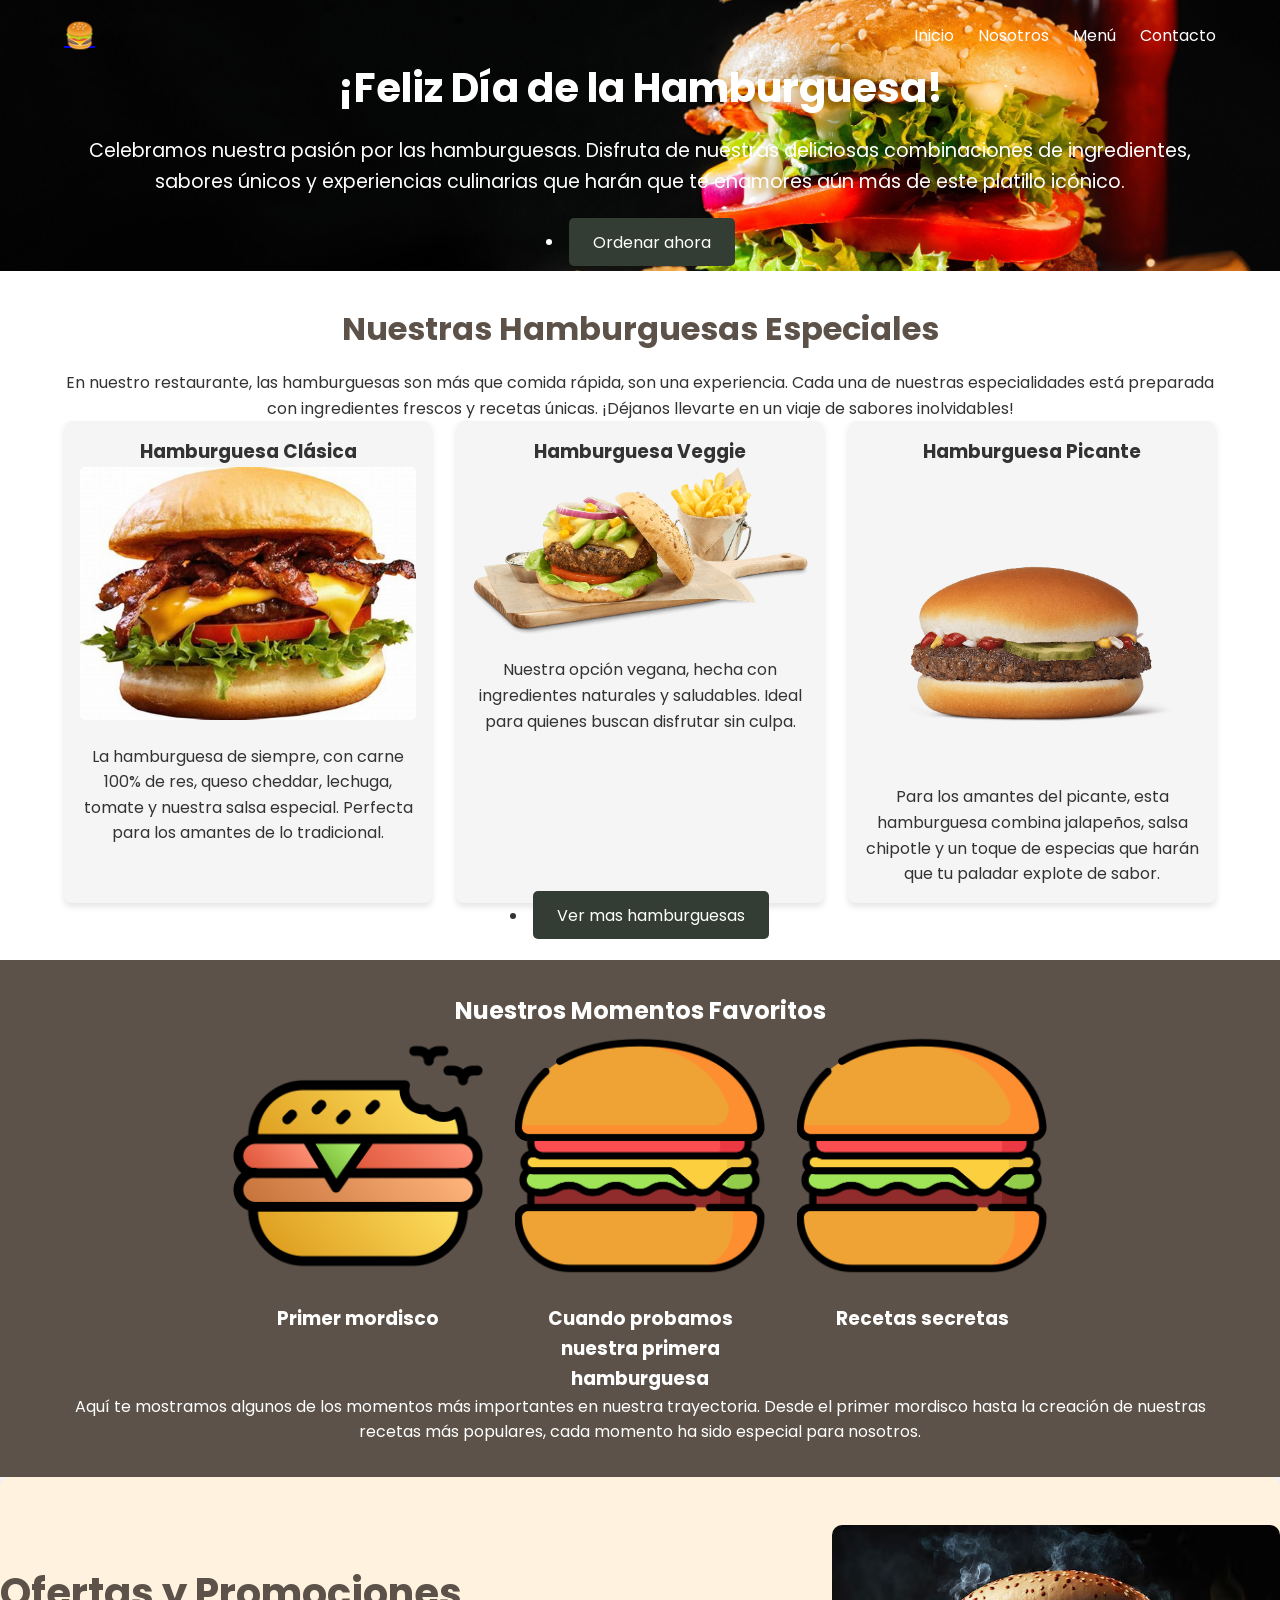
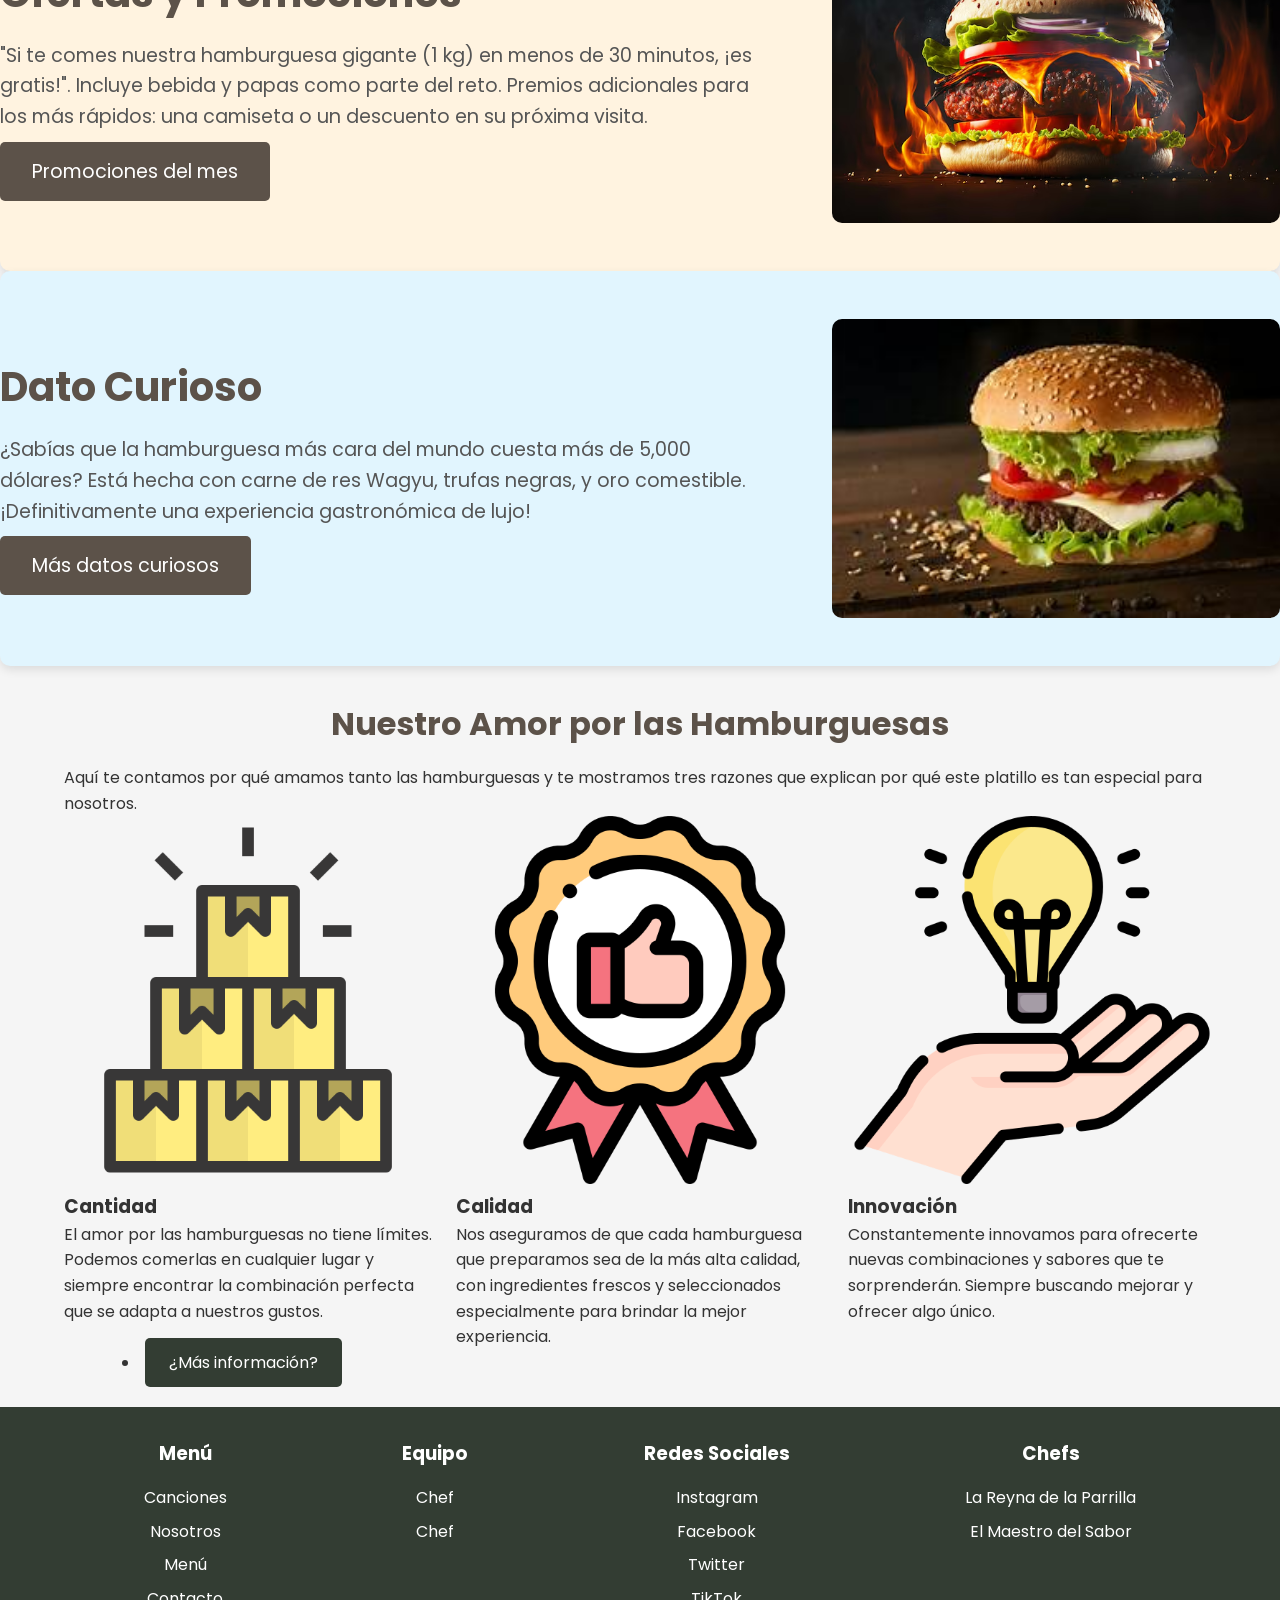
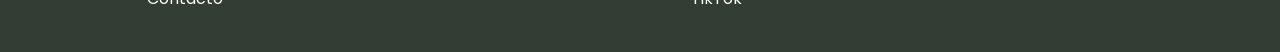
<file: Index.html>
<!DOCTYPE html>
<html lang="en">
<head>
    <meta charset="UTF-8">
    <meta name="viewport" content="width=device-width, initial-scale=1.0">
    <title>Index</title>
    <link rel="stylesheet" href="Style.css">
</head>
<body>
    <header class="header">
        <div class="menu container">
    <a href="#" class="logo">🍔</a>
    <input type="checkbox" id="menu" />
    <label for="menu">
        <img src="Imagenes/menu.png" class="menu-icono" alt="Icono Menu">
    </label>
    <nav class="navbar">
        <ul>
            <li><a href="Index.html">Inicio</a></li>
            <li><a href="nosotros.html">Nosotros</a></li>
            <li><a href="Menu.html">Menú</a></li> 
            <li><a href="Contacto.html">Contacto</a></li>
        </ul>
    </nav>
</div>

        <div class="header-content container">
            <h1>¡Feliz Día de la Hamburguesa!</h1>
            <p>
                Celebramos nuestra pasión por las hamburguesas. Disfruta de nuestras deliciosas
                combinaciones de ingredientes, sabores únicos y experiencias culinarias que harán que
                te enamores aún más de este platillo icónico.
            </p>
            <li><a href="ordenar.html" class="btn-1">Ordenar ahora</a></li>

        </div>
    </header>

    <section class="burger">
    
        <div class="burger-content container">
            <h2>Nuestras Hamburguesas Especiales</h2>
            <p class="txt-p">
                En nuestro restaurante, las hamburguesas son más que comida rápida, son una experiencia.
                Cada una de nuestras especialidades está preparada con ingredientes frescos y recetas únicas.
                ¡Déjanos llevarte en un viaje de sabores inolvidables!
            </p>

            <div class="burger-group">
                <div class="burger-1">
                    
                    <h3>Hamburguesa Clásica</h3>
                    <img src="Iconos/clasica.png" alt="classic-burger.png">
                    <p>
                        La hamburguesa de siempre, con carne 100% de res, queso cheddar, lechuga, tomate y 
                        nuestra salsa especial. Perfecta para los amantes de lo tradicional.
                    </p>
                </div>
                <div class="burger-1">
                    
                    <h3>Hamburguesa Veggie</h3>
                    <img src="Iconos/vegana.png" alt="veggie-burger.png">
                    <p>
                        Nuestra opción vegana, hecha con ingredientes naturales y saludables. Ideal para 
                        quienes buscan disfrutar sin culpa.
                    </p>
                </div>
                <div class="burger-1">
                   
                    <h3>Hamburguesa Picante</h3>
                     <img src="Iconos/spicy-burger.png" alt="spicy-burger.png">
                    <p>
                        Para los amantes del picante, esta hamburguesa combina jalapeños, salsa chipotle y 
                        un toque de especias que harán que tu paladar explote de sabor.
                    </p>
                </div>
            </div>
              <div class="header-content container">
              <li><a href="hamburs.html" class="btn-1">Ver mas hamburguesas</a></li>
              </div>
        </div>
    </section>

    <section>
        <main class="services">
            <div class="services-content container">
                <h2>Nuestros Momentos Favoritos</h2>
                <div class="services-group">
                    <div class="services-1">
                        <img src="Imagenes/mor.png" alt="h1.svg">
                        <h3>Primer mordisco</h3>
                    </div>
                    <div class="services-1">
                        <img src="Imagenes\hn.png" alt="hn.png">
                        <h3>Cuando probamos nuestra primera hamburguesa</h3>
                    </div>
                    <div class="services-1">
                        <img src="Imagenes/hn.png" alt="h1.svg">
                        <h3>Recetas secretas</h3>
                    </div>
                </div>
                <p>
                    Aquí te mostramos algunos de los momentos más importantes en nuestra trayectoria. Desde
                    el primer mordisco hasta la creación de nuestras recetas más populares, cada momento ha sido
                    especial para nosotros.
                </p>
                  
            </div>
        </main>
    </section>

    <section class="promotions">
        <div class="promotion-info">
            <h2>Ofertas y Promociones</h2>
            <p class="promotion-description">
                "Si te comes nuestra hamburguesa gigante (1 kg) en menos de 30 minutos, ¡es gratis!". 
                Incluye bebida y papas como parte del reto. 
                Premios adicionales para los más rápidos: una camiseta o un descuento en su próxima visita.
            </p>
            <a href="promociones.html" class="btn-1">Promociones del mes</a>
        </div>
        <div class="promotion-image">
            <img src="Imagenes_Real/Promo BBQ.avif" alt="Promoción Especial" class="promotion-img">
        </div>
    </section>
    

    <section class="curious-fact">
        <div class="curious-info">
            <h2>Dato Curioso</h2>
            <p>
                ¿Sabías que la hamburguesa más cara del mundo cuesta más de 5,000 dólares? Está hecha con carne
                de res Wagyu, trufas negras, y oro comestible. ¡Definitivamente una experiencia gastronómica de lujo!
            </p>
            <a href="https://www.eluniversal.com.mx/menu/10-datos-curiosos-sobre-la-hamburguesa/" class="btn-1">Más datos curiosos</a>
        </div>
        <div class="curious-img">
            <img src="Imagenes_Real/HamClasica.jpeg" alt="Dato Curioso" class="curious-img">
        </div>
    </section>
    

    <section class="blog container">
        <h2>Nuestro Amor por las Hamburguesas</h2>
        <p>
            Aquí te contamos por qué amamos tanto las hamburguesas y te mostramos tres razones que explican
            por qué este platillo es tan especial para nosotros.
        </p>

        <div class="blog-content">
            <div class="blog-1">
                <img src="Iconos/cantidad.png" alt="cantidad.png">
                <h3>Cantidad</h3>
                <p>
                    El amor por las hamburguesas no tiene límites. Podemos comerlas en cualquier lugar y siempre
                    encontrar la combinación perfecta que se adapta a nuestros gustos.
                </p>
            </div>
            <div class="blog-1">
                <img src="Iconos/calidad.png" alt="calidad.png">
                <h3>Calidad</h3>
                <p>
                    Nos aseguramos de que cada hamburguesa que preparamos sea de la más alta calidad, con ingredientes
                    frescos y seleccionados especialmente para brindar la mejor experiencia.
                </p>
               

            </div>
            <div class="blog-1">
                <img src="Iconos/idea.png" alt="innovacion.png">
                <h3>Innovación</h3>
                <p>
                    Constantemente innovamos para ofrecerte nuevas combinaciones y sabores que te sorprenderán. 
                    Siempre buscando mejorar y ofrecer algo único.
                </p>

            </div>

        </div>
        <div class="header-content container">    
         <li><a href="calidad.html" class="btn-1">¿Más información?</a>
         </div>
    </section>

    <footer class="footer">
        <div class="footer-content container">
            <div class="link">
                <h3>Menú</h3>
                <ul>
                    <li><a href="Canciones.html">Canciones</a></li>
                    <li><a href="Fotos.html">Nosotros</a></li>
                   <li><a href="Menu.html">Menú</a></li>

                    <li><a href="Contacto.html">Contacto</a></li>
            </div>
            <div class="link">
                <h3>Equipo</h3>
                <ul>
                    <li><a href="#">Chef </a></li>
                    <li><a href="#">Chef</a></li>
                </ul>
            </div>
            <div class="link">
                <h3>Redes Sociales</h3>
                <ul>
                    <li><a href="#">Instagram</a></li>
                    <li><a href="#">Facebook</a></li>
                    <li><a href="#">Twitter</a></li>
                    <li><a href="#">TikTok</a></li>
                </ul>
            </div>
            <div class="link">
                <h3>Chefs</h3>
                <ul>
                    <li><a href="#">La Reyna de la Parrilla</a></li>
                    <li><a href="#">El Maestro del Sabor</a></li>
                </ul>
            </div>
        </div>
    </footer>
    <script src="scrip.js"></script>

</body>
</html>
</file>
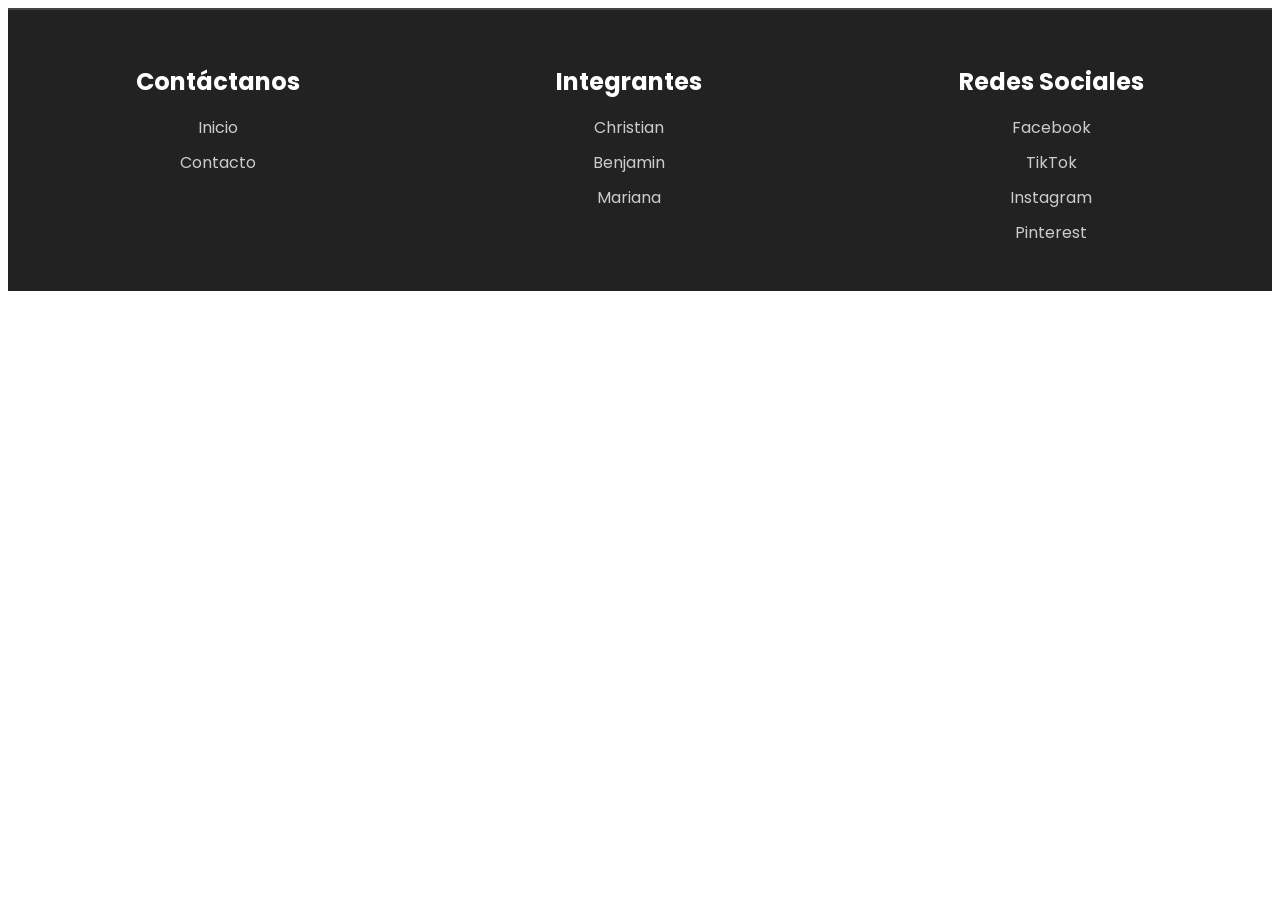
<file: Contacto.html>
<!DOCTYPE html>
<html lang="en">
<head>
    <meta charset="UTF-8">
    <meta name="viewport" content="width=device-width, initial-scale=1.0">
    <title>Contacto</title>
    <link rel="stylesheet" href="contacto.css">
</head>
<body>

    <footer class="footer">
        <div class="footer-content container">
            <div class="footer-section">
                <h3>Contáctanos</h3>
                <ul>
                    <li><a href="Index.html">Inicio</a></li>
                    <li><a href="/Contacto.html">Contacto</a></li>
                </ul>
            </div>
            <div class="footer-section">
                <h3>Integrantes</h3>
                <ul>
                    <li><a href="#">Christian</a></li>
                    <li><a href="#">Benjamin</a></li>
                    <li><a href="#">Mariana</a></li>
                </ul>
            </div>
            <div class="footer-section">
                <h3>Redes Sociales</h3>
                <ul>
                    <li><a href="#" aria-label="Facebook">Facebook</a></li>
                    <li><a href="#" aria-label="TikTok">TikTok</a></li>
                    <li><a href="#" aria-label="Instagram">Instagram</a></li>
                    <li><a href="#" aria-label="Pinterest">Pinterest</a></li>
                </ul>
            </div>
        </div>
    </footer>

</body>
</html>
</file>
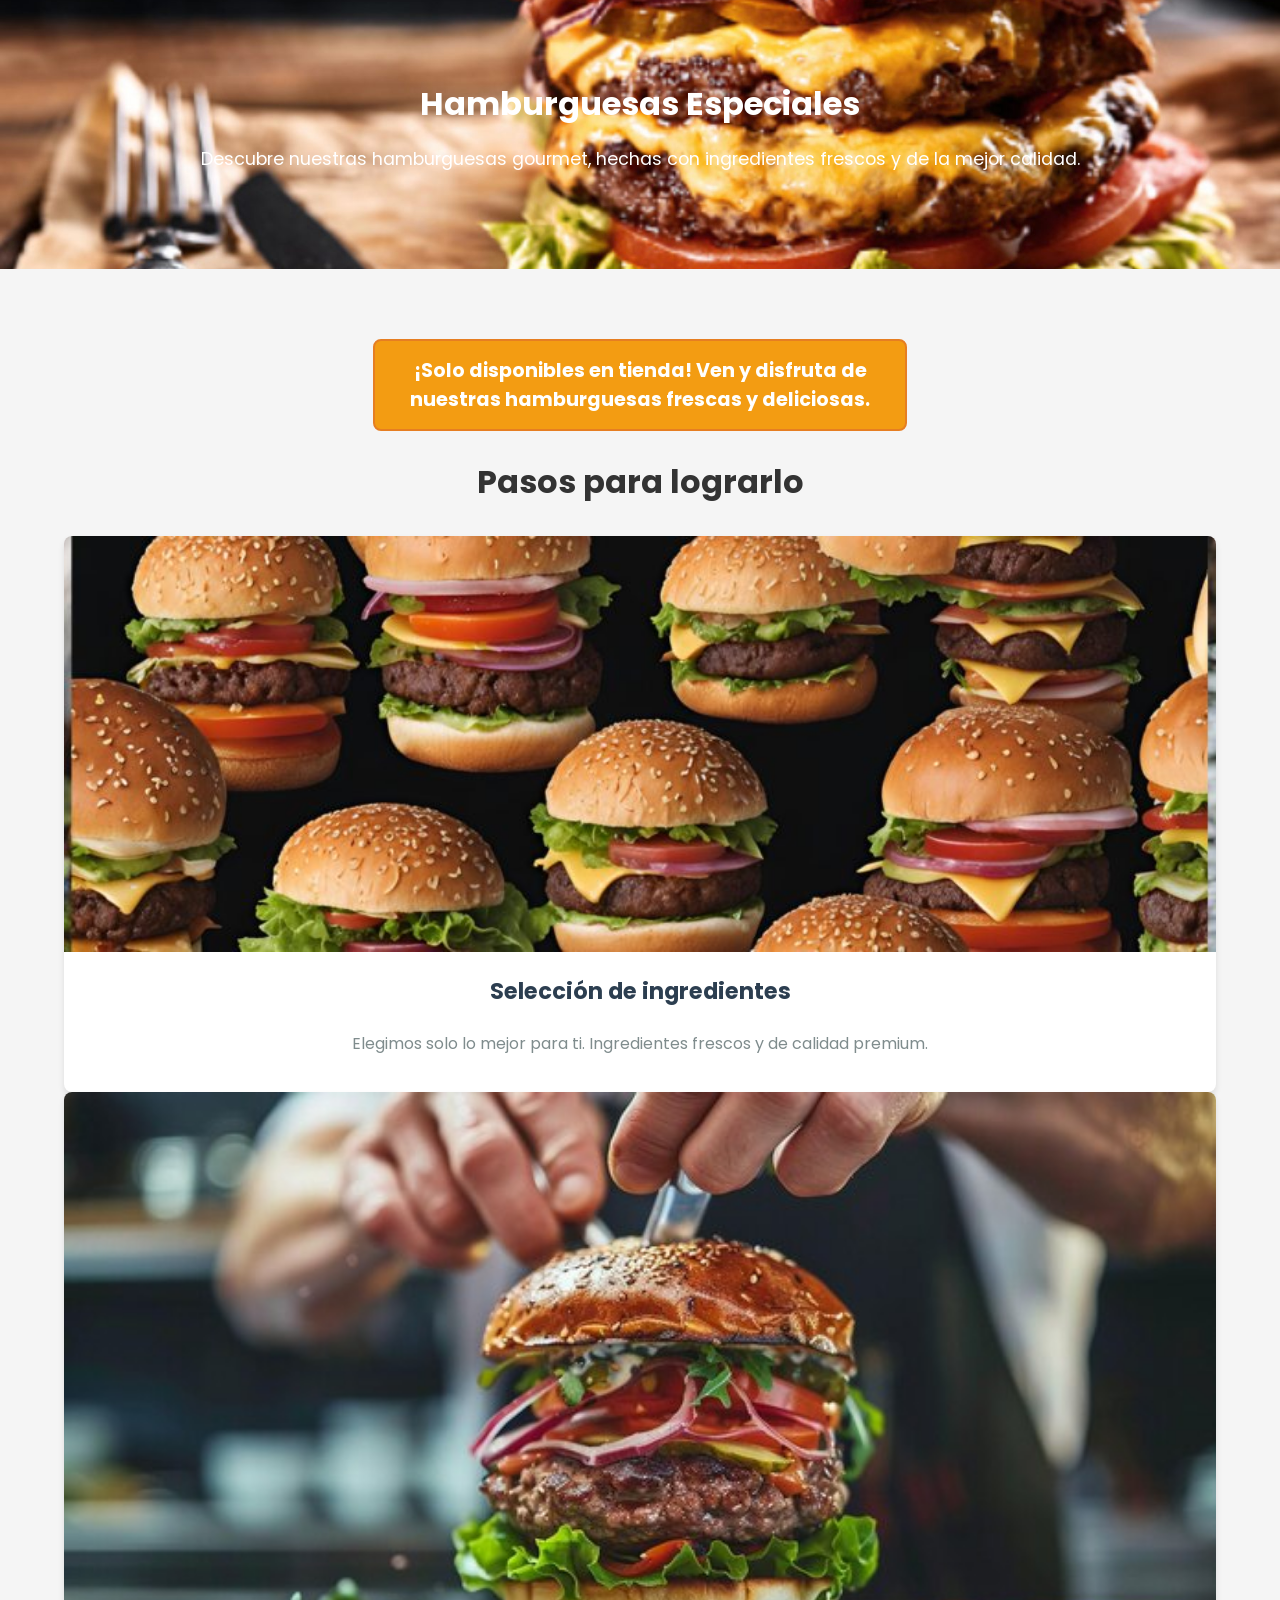
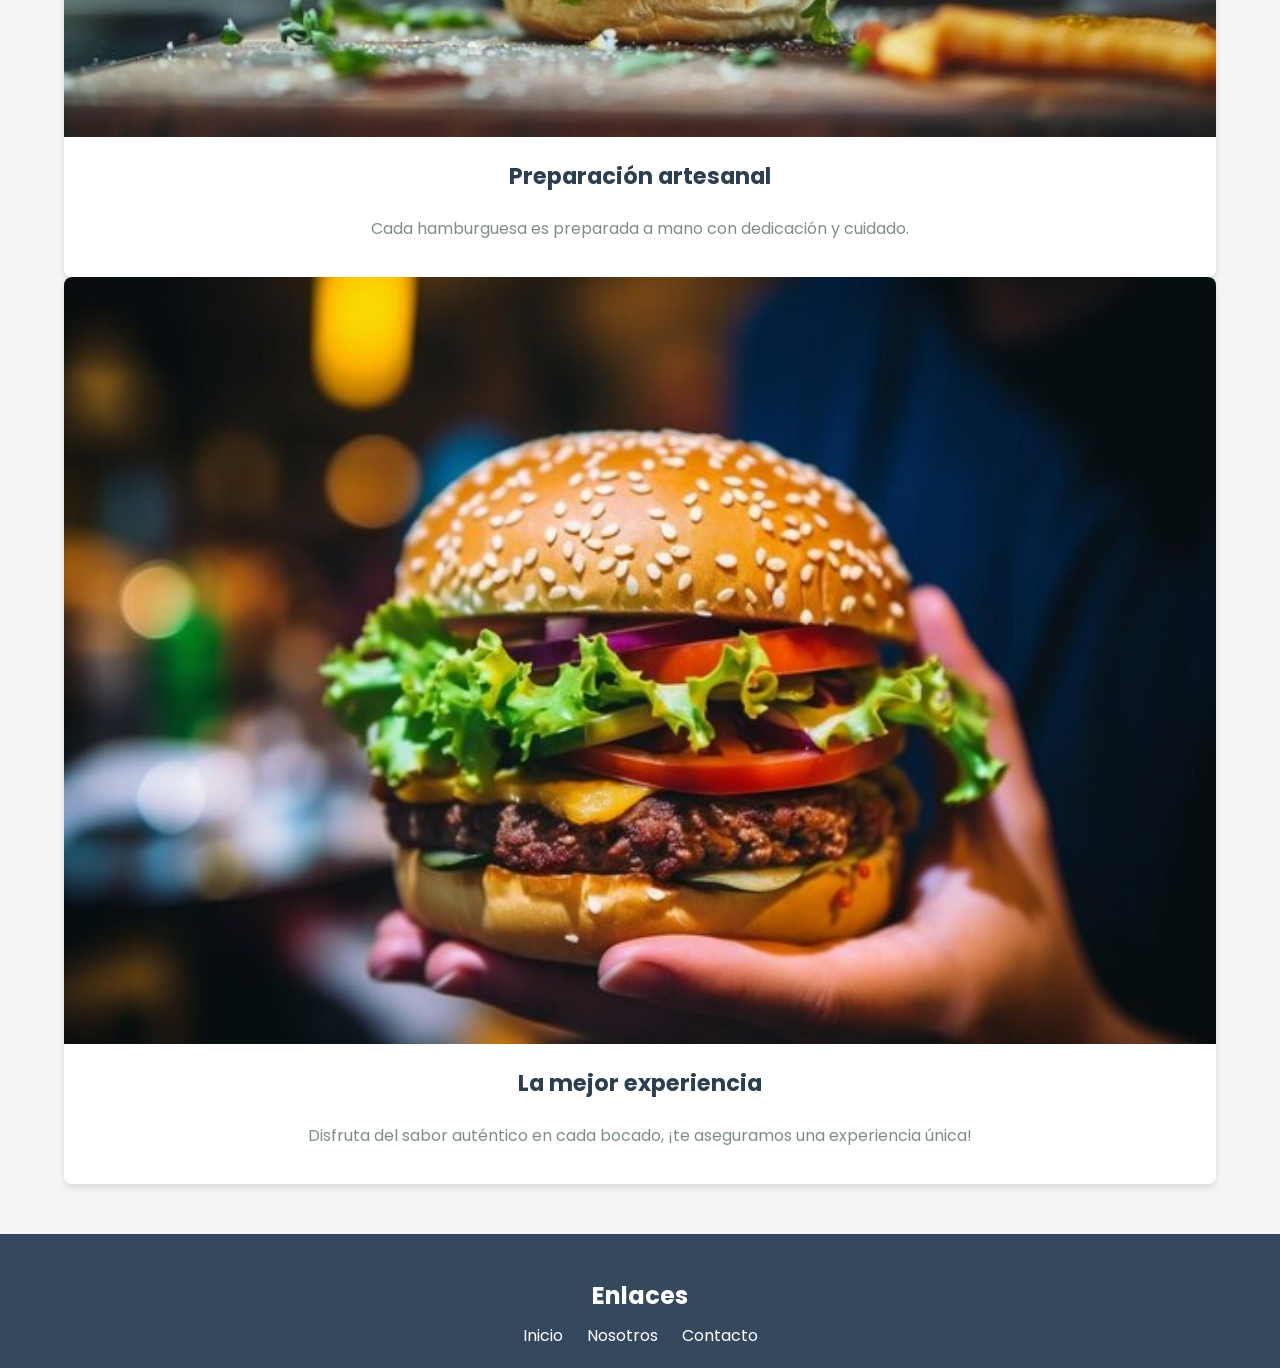
<file: hamburs.html>
<!DOCTYPE html>
<html lang="es">
<head>
    <meta charset="UTF-8">
    <meta name="viewport" content="width=device-width, initial-scale=1.0">
    <title>Hamburguesas</title>
    <link href="https://fonts.googleapis.com/css2?family=Poppins:ital,wght@0,400;0,500;0,700;0,800;1,600&display=swap" rel="stylesheet">
    <link rel="stylesheet" href="hamburs.css">
 
</head>
<body class="dark-theme"> 
    
    <header class="header">
        <div class="header-content container">
            <div class="logo">Hamburguesas Especiales</div>
            <p>Descubre nuestras hamburguesas gourmet, hechas con ingredientes frescos y de la mejor calidad.</p>
        </div>
    </header>

    <!-- Nosotros Section -->
    <section class="nosotros">
        <div class="container">
            <div class="nosotros-content">
                <!-- Mensaje de disponibilidad dentro de un cuadro interactivo -->
                <p class="available-in-store">¡Solo disponibles en tienda! Ven y disfruta de nuestras hamburguesas frescas y deliciosas.</p>
                
                <div class="nosotros-info">
                    <h2>Pasos para lograrlo</h2>
                    <div class="team">
                        <div class="team-member">
                            <img src="Imagenes_Real/seleccionIngre.jpg" alt="Hamburguesa 1">
                            <h3>Selección de ingredientes</h3>
                            <p>Elegimos solo lo mejor para ti. Ingredientes frescos y de calidad premium.</p>
                        </div>
                        <div class="team-member">
                            <img src="Imagenes_Real/preparacioncal.jpg" alt="Hamburguesa 2">
                            <h3>Preparación artesanal</h3>
                            <p>Cada hamburguesa es preparada a mano con dedicación y cuidado.</p>
                        </div>
                        <div class="team-member">
                            <img src="Imagenes_Real/bocadoHam.jpg" alt="Hamburguesa 3">
                            <h3>La mejor experiencia</h3>
                            <p>Disfruta del sabor auténtico en cada bocado, ¡te aseguramos una experiencia única!</p>
                        </div>
                    </div>
                </div>
            </div>
        </div>
    </section>

    <!-- Footer Section -->
    <footer class="footer">
        <div class="footer-content">
            <div class="link">
                <h3>Enlaces</h3>
                <a href="Index.html">Inicio</a>
                <a href="nosotros.html">Nosotros</a>
                <a href="Contacto.html">Contacto</a>
            </div>
        </div>
    </footer>
</body>
</html>
</file>
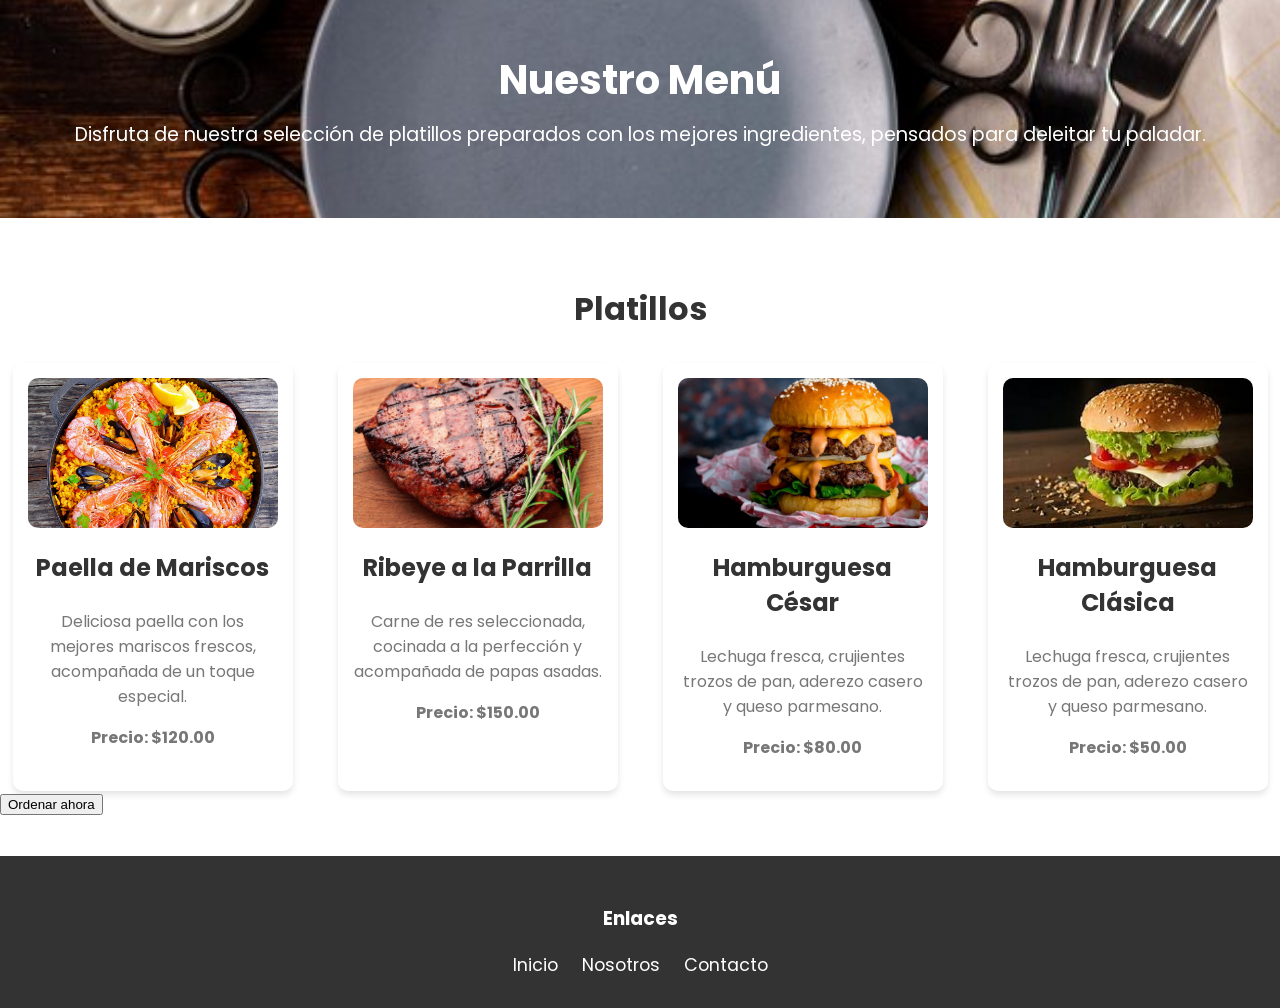
<file: menu.html>
<!DOCTYPE html>
<html lang="es">
<head>
    <meta charset="UTF-8">
    <meta name="viewport" content="width=device-width, initial-scale=1.0">
    <title>Menú</title>
    <link href="https://fonts.googleapis.com/css2?family=Poppins:ital,wght@0,400;0,500;0,700;0,800;1,600&display=swap" rel="stylesheet">
    <link rel="stylesheet" href="menu.css">
</head>
<body class="dark-theme"> 
    <!-- Header Section -->
    <header class="header">
        <div class="header-content container">
            <div class="logo">Nuestro Menú</div>
            <p>Disfruta de nuestra selección de platillos preparados con los mejores ingredientes, pensados para deleitar tu paladar.</p>
        </div>
    </header>

    <!-- Nosotros Section -->
    <section class="nosotros">
        <div class="container">
            <div class="nosotros-info">
                <h2>Platillos</h2>
                <div class="team">
                    <div class="team-member">
                        <img src="Imagenes_Real/Paella-de-marisco.jpg" alt="Paella de Mariscos">
                        <h3>Paella de Mariscos</h3>
                        <p>Deliciosa paella con los mejores mariscos frescos, acompañada de un toque especial.</p>
                        <p class="price">Precio: $120.00</p>
                    </div>
                    <div class="team-member">
                        <img src="Imagenes_Real/Ribeye.jpg" alt="Ribeye a la Parrilla">
                        <h3>Ribeye a la Parrilla</h3>
                        <p>Carne de res seleccionada, cocinada a la perfección y acompañada de papas asadas.</p>
                        <p class="price">Precio: $150.00</p>
                    </div>
                    <div class="team-member">
                        <img src="Imagenes_Real/HamburguesaCesar.webp" alt="Hamburguesa César">
                        <h3>Hamburguesa César</h3>
                        <p>Lechuga fresca, crujientes trozos de pan, aderezo casero y queso parmesano.</p>
                        <p class="price">Precio: $80.00</p>
                    </div>
                    <div class="team-member">
                        <img src="Imagenes_Real/HamClasica.jpeg" alt="Hamburguesa Clásica">
                        <h3>Hamburguesa Clásica</h3>
                        <p>Lechuga fresca, crujientes trozos de pan, aderezo casero y queso parmesano.</p>
                        <p class="price">Precio: $50.00</p>
                    </div>
                </div>
                <!-- Botón para redirigir al carrito -->
                <button class="go-to-cart" onclick="goToCart()">Ordenar ahora</button>
            </div>
        </div>
    </section>

    <!-- Footer Section -->
    <footer class="footer">
        <div class="footer-content">
            <div class="link">
                <h3>Enlaces</h3>
                <a href="Index.html">Inicio</a>
                <a href="nosotros.html">Nosotros</a>
                <a href="Contacto.html">Contacto</a>
            </div>
        </div>
    </footer>
     <script src="menu.js"></script>
</body>
</html>
</file>
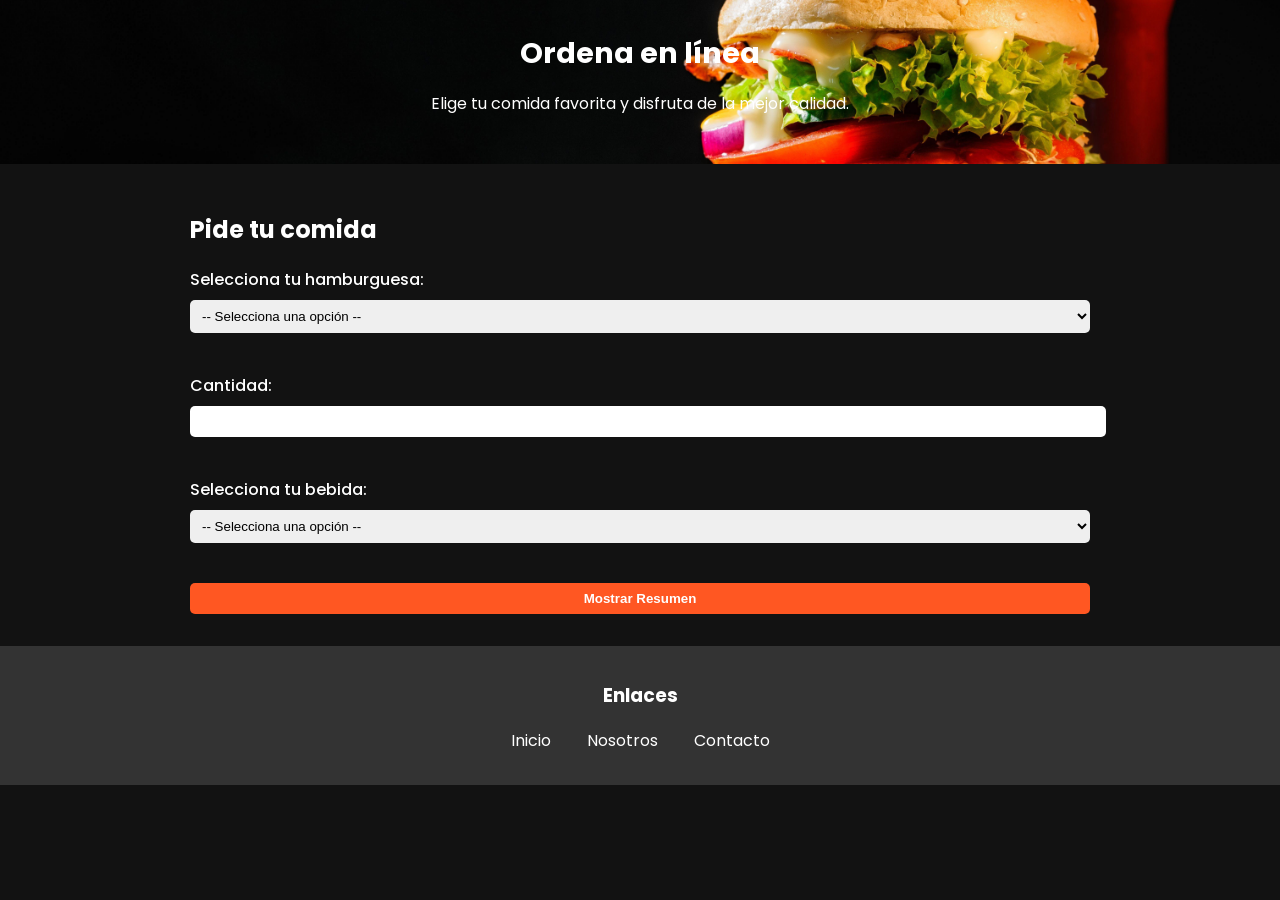
<file: ordenar.html>
<!DOCTYPE html>
<html lang="es">
<head>
    <meta charset="UTF-8">
    <meta name="viewport" content="width=device-width, initial-scale=1.0">
    <title>Ordena</title>
    <link href="https://fonts.googleapis.com/css2?family=Poppins:ital,wght@0,400;0,500;0,700;0,800;1,600&display=swap" rel="stylesheet">
    <link rel="stylesheet" href="ordenar.css">
</head>
<body class="dark-theme"> 
    <header class="header">
        <div class="header-content container">
            <div class="logo">Ordena en línea</div>
            <p>Elige tu comida favorita y disfruta de la mejor calidad.</p>
        </div>
    </header>

    <!-- Pedido Section -->
    <section class="pedido">
        <div class="container">
            <div class="pedido-content">
                <h2>Pide tu comida</h2>
                <form id="pedidoForm">
                    <div class="form-group">
                        <label for="hamburguesa">Selecciona tu hamburguesa:</label>
                        <select id="hamburguesa" name="hamburguesa" required>
                            <option value="">-- Selecciona una opción --</option>
                            <option value="Clásica">Clásica</option>
                            <option value="Doble Queso">Doble Queso</option>
                            <option value="BBQ Especial">BBQ Especial</option>
                            <option value="Hamburguesa Cesar">Hamburguesa Cesar</option>
                            <option value="Paella de Mariscos">Paella de Mariscos</option>
                            <option value="Rubeye a la parrilla">Ribeye a la parrilla</option>
                        </select>
                    </div>
                    <div class="form-group">
                        <label for="cantidad">Cantidad:</label>
                        <input type="number" id="cantidad" name="cantidad" min="1" max="10" required>
                    </div>
                    <div class="form-group">
                        <label for="bebida">Selecciona tu bebida:</label>
                        <select id="bebida" name="bebida" required>
                            <option value="">-- Selecciona una opción --</option>
                            <option value="Coca-Cola">Coca-Cola</option>
                            <option value="Agua">Agua</option>
                            <option value="Limonada">Limonada</option>
                        </select>
                    </div>
                    <button type="button" id="resumenBtn">Mostrar Resumen</button>
                </form>
                <div id="resumen" class="resumen hidden">
                    <h3>Resumen de tu pedido:</h3>
                    <p id="detalles"></p>
                    <button id="confirmarBtn">Confirmar Pedido</button>
                </div>
                <div id="confirmacion" class="confirmacion hidden">
                    <h3>¡Pedido enviado con éxito!</h3>
                    <p>Gracias por ordenar con nosotros.</p>
                </div>
            </div>
        </div>
    </section>

    <!-- Footer Section -->
    <footer class="footer">
        <div class="footer-content">
            <div class="link">
                <h3>Enlaces</h3>
                <a href="Index.html">Inicio</a>
                <a href="nosotros.html">Nosotros</a>
                <a href="Contacto.html">Contacto</a>
            </div>
        </div>
    </footer>

    <script src="ordenar.js"></script>

</body>
</html>
</file>
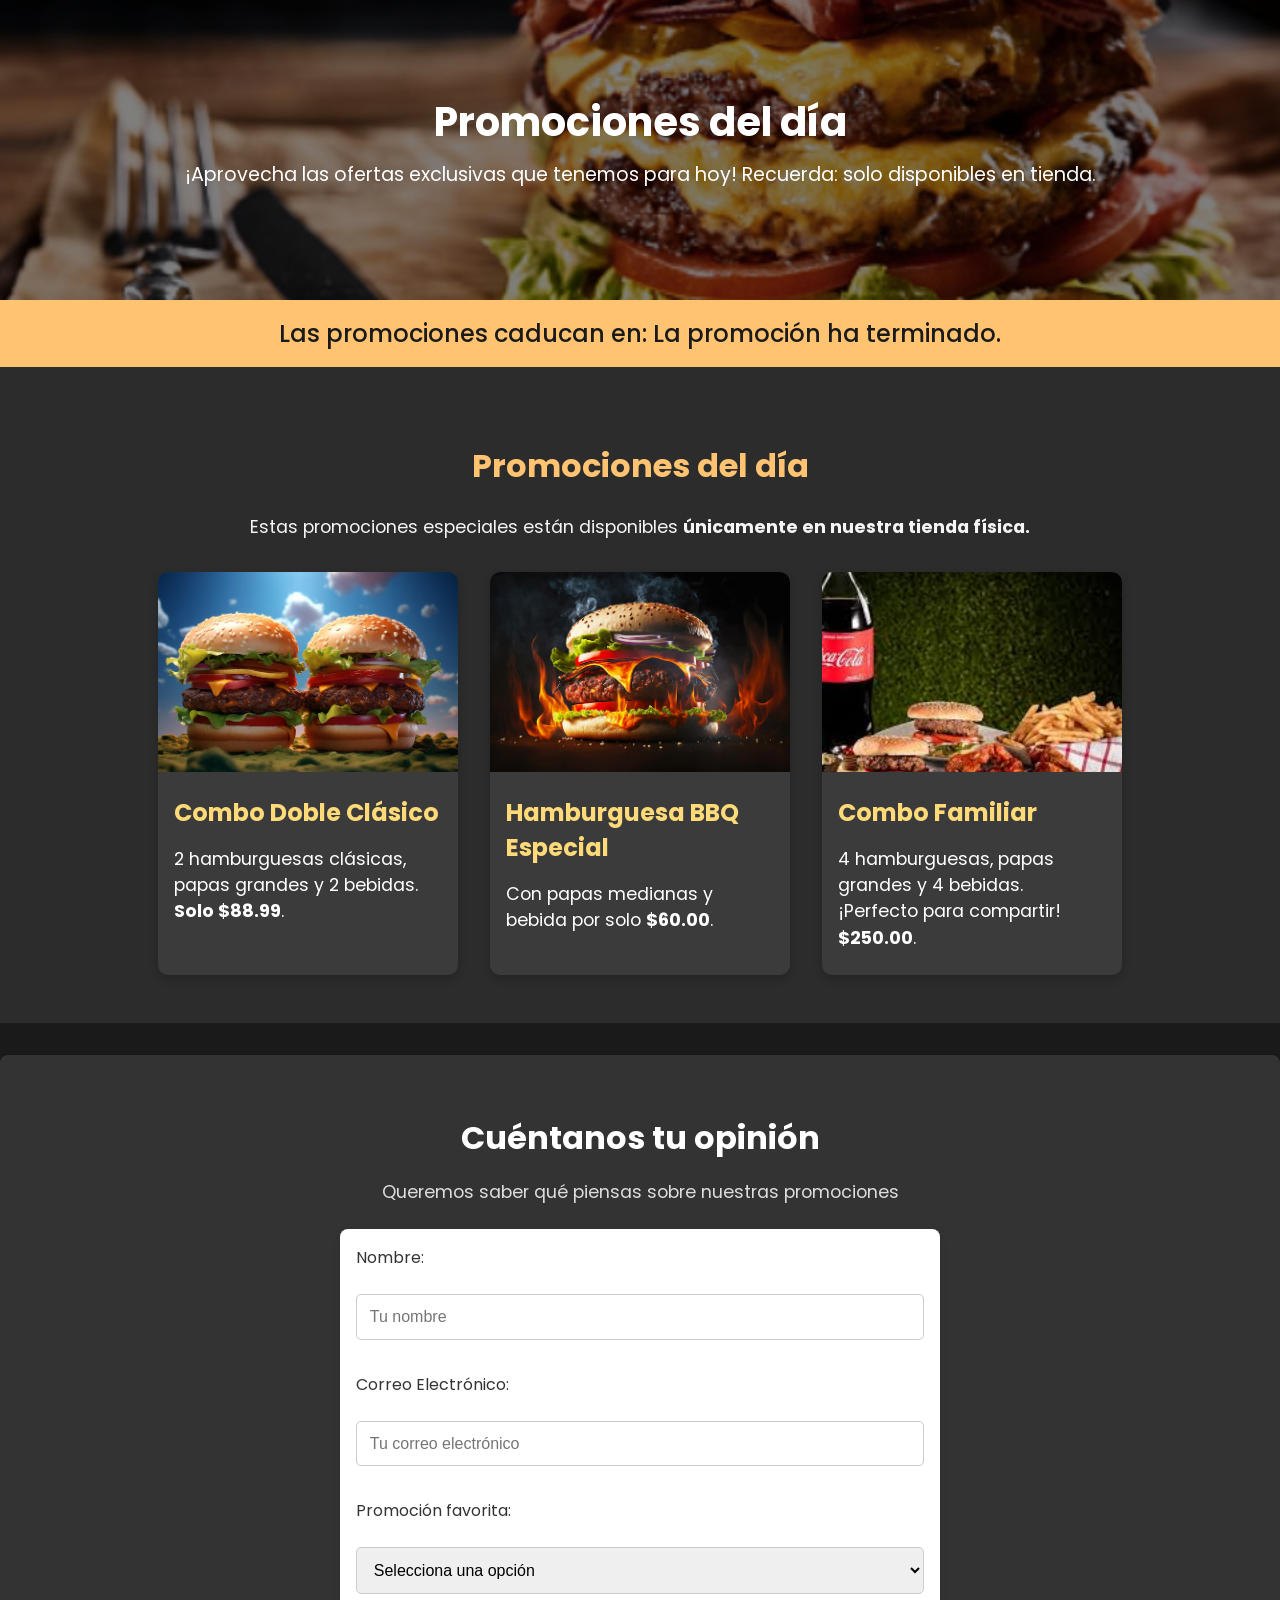
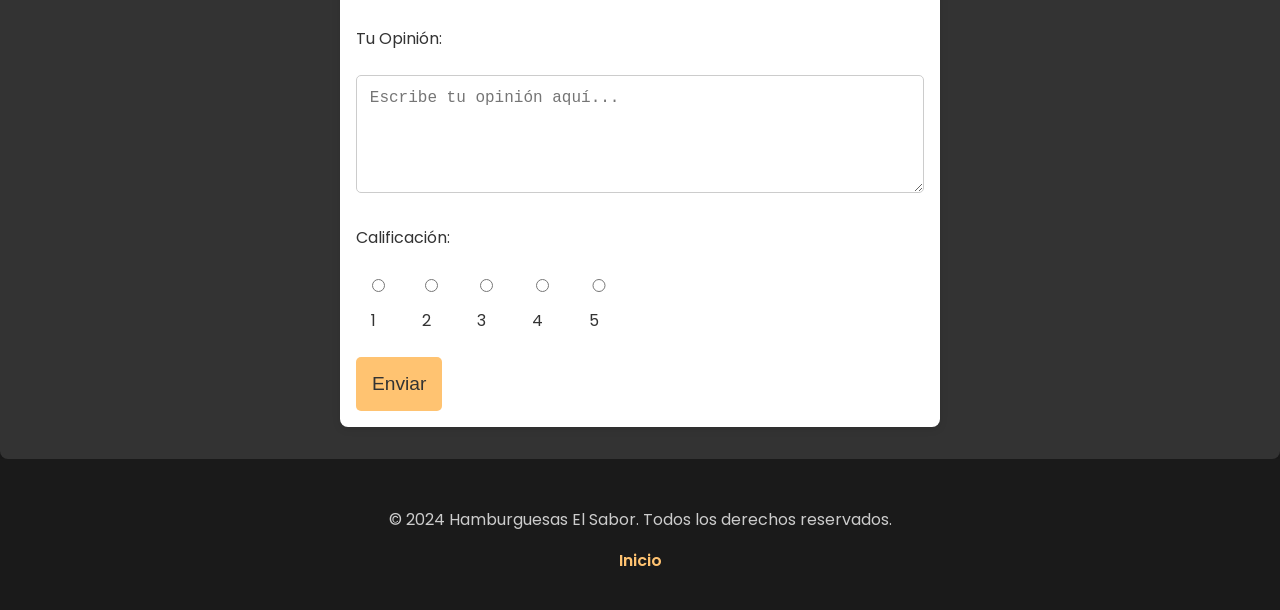
<file: promociones.html>
<!DOCTYPE html>
<html lang="es">
<head>
    <meta charset="UTF-8">
    <meta name="viewport" content="width=device-width, initial-scale=1.0">
    <title>Promociones</title>
    <link href="https://fonts.googleapis.com/css2?family=Poppins:wght@400;500;700&display=swap" rel="stylesheet">
    <link rel="stylesheet" href="promociones.css">
</head>
<body>
    <header class="header">
        <div class="header-content container">
            <div class="logo">Promociones del día</div>
            <p>¡Aprovecha las ofertas exclusivas que tenemos para hoy! Recuerda: solo disponibles en tienda.</p>
        </div>
    </header>

    <div class="contador" id="contador">
        Las promociones caducan en: <span id="tiempo-restante"></span>
    </div>

    <section class="promociones">
        <div class="container">
            <h2>Promociones del día</h2>
            <p class="promocion-desc">Estas promociones especiales están disponibles <strong>únicamente en nuestra tienda física.</strong></p>
            <div class="promociones-lista">
                <div class="promocion-item">
                    <img src="Imagenes_Real/promo doble.avif" alt="Combo Doble Clásico">
                    <h3>Combo Doble Clásico</h3>
                    <p>2 hamburguesas clásicas, papas grandes y 2 bebidas. <strong>Solo $88.99</strong>.</p>
                </div>
                <div class="promocion-item">
                    <img src="Imagenes_Real/Promo BBQ.avif" alt="Hamburguesa BBQ Especial">
                    <h3>Hamburguesa BBQ Especial</h3>
                    <p>Con papas medianas y bebida por solo <strong>$60.00</strong>.</p>
                </div>
                <div class="promocion-item">
                    <img src="Imagenes_Real/Promo familiar.jpeg" alt="Combo Familiar">
                    <h3>Combo Familiar</h3>
                    <p>4 hamburguesas, papas grandes y 4 bebidas. ¡Perfecto para compartir! <strong>$250.00</strong>.</p>
                </div>
            </div>
        </div>
    </section>

    <section class="encuesta">
        <div class="container">
            <h2>Cuéntanos tu opinión</h2>
            <p>Queremos saber qué piensas sobre nuestras promociones</p>
            <form id="encuesta-form">
                <label for="nombre">Nombre:</label>
                <input type="text" id="nombre" name="nombre" placeholder="Tu nombre" required>
                <label for="email">Correo Electrónico:</label>
                <input type="email" id="email" name="email" placeholder="Tu correo electrónico" required>
                <label for="promocion-favorita">Promoción favorita:</label>
                <select id="promocion-favorita" name="promocion-favorita" required>
                    <option value="">Selecciona una opción</option>
                    <option value="combo-doble">Combo Doble Clásico</option>
                    <option value="bbq-especial">Hamburguesa BBQ Especial</option>
                    <option value="combo-familiar">Combo Familiar</option>
                </select>
                <label for="opinion">Tu Opinión:</label>
                <textarea id="opinion" name="opinion" placeholder="Escribe tu opinión aquí..." rows="5" required></textarea>
                <label>Calificación:</label>
                <div>
                    <label><input type="radio" name="calificacion" value="1" required> 1</label>
                    <label><input type="radio" name="calificacion" value="2"> 2</label>
                    <label><input type="radio" name="calificacion" value="3"> 3</label>
                    <label><input type="radio" name="calificacion" value="4"> 4</label>
                    <label><input type="radio" name="calificacion" value="5"> 5</label>
                </div>
                <button type="submit">Enviar</button>
            </form>
        </div>
    </section>

    <div class="overlay" id="agradecimiento">
        <div class="agradecimiento-box">
            <div class="agradecimiento-icon">
                <svg xmlns="http://www.w3.org/2000/svg" viewBox="0 0 24 24" width="48px" height="48px" fill="#ffc371">
                    <path d="M12 21.35l-1.45-1.32C5.4 15.36 2 12.28 2 8.5 2 5.42 4.42 3 7.5 3c1.74 0 3.41.81 4.5 2.09C13.09 3.81 14.76 3 16.5 3 19.58 3 22 5.42 22 8.5c0 3.78-3.4 6.86-8.55 11.54L12 21.35z"/>
                </svg>
            </div>
            <p class="agradecimiento-text">¡Gracias por tu opinión! Tus comentarios son muy importantes para nosotros.</p>
            <button class="agradecimiento-button" onclick="window.location.reload()">Cerrar</button>
        </div>
    </div>

    <footer class="footer">
        <p>© 2024 Hamburguesas El Sabor. Todos los derechos reservados.</p>
        <div>
            <a href="Index.html">Inicio</a>
        </div>
    </footer>

    <script src="promociones.js"></script>
</body>
</html>
</file>
<file: Style.css>
@import url('https://fonts.googleapis.com/css2?family=Poppins:ital,wght@0,400;0,500;0,700;0,800;1,600&display=swap');

/* Variables para colores */
:root {
    --primary-color: #5c5249;
    --secondary-color: #333d33;
    --bg-color: #f5f5f5;
    --text-color: #333;
    --white: #fff;
}

/* Reset */
* {
    margin: 0;
    padding: 0;
    box-sizing: border-box;
}

body {
    font-family: 'Poppins', sans-serif;
    line-height: 1.6;
    color: var(--text-color);
    background-color: var(--bg-color);
}

/* Container Utility */
.container {
    width: 90%;
    max-width: 1200px;
    margin: 0 auto;
}

/* Header Styles */
.header {
    background: url(Imagenes_Real/ordenar_2.jpg) no-repeat center center;
    background-size: cover;
    padding: 1rem 0;
    text-align: center;
    color: #fff;
}

.header-content h1 {
    font-size: 2.5rem;
    margin-bottom: 1rem;
}

.header-content p {
    font-size: 1.2rem;
    margin-bottom: 2rem;
}

.header-content .btn-1 {
    text-decoration: none;
    color: var(--white);
    background-color: var(--secondary-color);
    padding: 0.8rem 1.5rem;
    border-radius: 5px;
    transition: background 0.3s ease;
}

.header-content .btn-1:hover {
    background-color: var(--primary-color);
}

/* Navbar */
.menu {
    top:0;
    left: 0;
    right: 0;
    display: flex;
    justify-content: space-between;
    align-items: center;
}
.logo{
    font-size: 25px;
    font-weight: 800;
}

.menu-icono {
    display: none;
}

.navbar ul {
    display: flex;
    list-style: none;
    gap: 1.5rem;
}

.navbar a {
    text-decoration: none;
    color: var(--white);
    font-size: 1rem;
    transition: color 0.3s ease;
}

.navbar a:hover {
    color: var(--secondary-color);
}

#menu{
    display: none;
}
.menu-icono{
    width: 25px;
}
.menu label{
    cursor: pointer;

}

/* Burger Section */
.burger {
    text-align: center;
    padding: 2rem 0;
    background: var(--white);
}

.burger-content h2 {
    font-size: 2rem;
    color: var(--primary-color);
    margin-bottom: 1rem;
}

.burger-group {
    display: grid;
    grid-template-columns: repeat(auto-fit, minmax(250px, 1fr));
    gap: 1.5rem;
}

.burger-1 {
    background: var(--bg-color);
    padding: 1rem;
    border-radius: 8px;
    box-shadow: 0 4px 6px rgba(0, 0, 0, 0.1);
    transition: transform 0.3s ease;
}

.burger-1:hover {
    transform: scale(1.05);
}

.burger-1 img {
    width: 100%;
    height: auto;
    border-radius: 5px;
    margin-bottom: 1rem;
}

/* Services */
.services {
    background: var(--primary-color);
    color: var(--white);
    padding: 2rem 0;
    text-align: center;
}

.services-group {
    display: flex;
    justify-content: center;
    gap: 2rem;
    flex-wrap: wrap;
}

.services-1 {
    text-align: center;
    max-width: 250px;
}

.services-1 img {
    width: 100%;
    height: auto;
    margin-bottom: 1rem;
}

/* Blog Section */
.blog {
    padding: 2rem 0;
}

.blog h2 {
    font-size: 2rem;
    text-align: center;
    margin-bottom: 1rem;
    color: var(--primary-color);
}

.blog-content {
    display: grid;
    grid-template-columns: repeat(auto-fit, minmax(250px, 1fr));
    gap: 1.5rem;
}

.blog-1 img {
    width: 100%;
    height: auto;
    border-radius: 8px;
}

/* Footer */
.footer {
    background: var(--secondary-color);
    color: var(--white);
    padding: 2rem 0;
    text-align: center;
}

.footer-content {
    display: flex;
    justify-content: space-around;
    flex-wrap: wrap;
    gap: 1rem;
}

.footer-content h3 {
    margin-bottom: 1rem;
}

.footer-content ul {
    list-style: none;
}

.footer-content ul li {
    margin-bottom: 0.5rem;
}

.footer-content ul li a {
    text-decoration: none;
    color: var(--white);
    transition: color 0.3s ease;
}

.footer-content ul li a:hover {
    color: var(--primary-color);
}

/* Responsive Design */
@media (max-width: 768px) {
    .header-content h1 {
        font-size: 2rem;
    }

    .burger-group,
    .services-group,
    .blog-content {
        grid-template-columns: 1fr;
    }

    .navbar ul {
        flex-direction: column;
        text-align: center;
        gap: 0.5rem;
    }

    .menu-icono {
        display: block;
        cursor: pointer;
    }
}

.promotions {
    display: flex;
    justify-content: space-between;
    align-items: center;
    padding: 3rem 0;
    background: #fff3e0;
    border-radius: 10px;
    box-shadow: 0 4px 10px rgba(0, 0, 0, 0.1);
}
/*ofertas y promociones*/
.promotion-info {
    width: 60%;
}

.promotion-info h2 {
    font-size: 2.5rem;
    color: var(--primary-color);
    margin-bottom: 1rem;
}

.promotion-description {
    font-size: 1.2rem;
    color: #555;
    margin-bottom: 1.5rem;
}

.promotion-info .btn-1 {
    background-color: var(--primary-color);
    color: #fff;
    padding: 1rem 2rem;
    font-size: 1.2rem;
    border-radius: 5px;
    text-decoration: none;
    transition: background 0.3s ease;
}

.promotion-info .btn-1:hover {
    background-color: var(--secondary-color);
}

.promotion-image {
    width: 35%;
    display: flex;
    justify-content: center;
}

.promotion-img {
    width: 100%;
    border-radius: 10px;
    object-fit: cover;
}

/* datos curiosos*/

.curious-fact {
    display: flex;
    justify-content: space-between;
    align-items: center;
    padding: 3rem 0;
    background: #e1f5fe;
    border-radius: 10px;
    box-shadow: 0 4px 10px rgba(0, 0, 0, 0.1);
}

.curious-info {
    width: 60%;
}

.curious-info h2 {
    font-size: 2.5rem;
    color: var(--primary-color);
    margin-bottom: 1rem;
}

.curious-info p {
    font-size: 1.2rem;
    color: #555;
    margin-bottom: 1.5rem;
}

.curious-info .btn-1 {
    background-color: var(--primary-color);
    color: #fff;
    padding: 1rem 2rem;
    font-size: 1.2rem;
    border-radius: 5px;
    text-decoration: none;
    transition: background 0.3s ease;
}

.curious-info .btn-1:hover {
    background-color: var(--secondary-color);
}

.curious-img {
    width: 35%;
    display: flex;
    justify-content: center;
}

.curious-img img {
    width: 100%;
    border-radius: 10px;
    object-fit: cover;
}

/* General */
.menu-icono {
    display: none; /* Ocultar el icono de menú por defecto */
    cursor: pointer; /* Asegura que el ícono sea clickeable */
}

/* En pantallas pequeñas (menos de 768px) */
@media (max-width: 768px) {
    /* Ocultar el menú inicialmente */
    .navbar ul {
        display: none;
        flex-direction: column; /* Alinear los elementos verticalmente */
        text-align: center; /* Centrar los enlaces */
    }

    /* Mostrar el icono de las 3 barras */
    .menu-icono {
        display: block;
    }

    /* Mostrar el menú cuando el checkbox esté marcado */
    #menu:checked + label + .navbar ul {
        display: flex; /* Mostrar los elementos del menú */
    }
}

/* En pantallas grandes (mayores a 768px) */
@media (min-width: 769px) {
    .navbar ul {
        display: flex; /* Mostrar el menú por defecto */
        gap: 1.5rem; /* Espacio entre los enlaces */
    }

    /* Ocultar el icono de menú en pantallas grandes */
    .menu-icono {
        display: none;
    }
}
</file>
<file: contacto.css>
/* Importar la fuente Poppins */
@import url('https://fonts.googleapis.com/css2?family=Poppins:ital,wght@0,400;0,500;0,700;0,800;1,600&display=swap');

/* Aplicar la fuente Poppins a todo el cuerpo */
body {
    font-family: 'Poppins', sans-serif;
}

/* Estilos generales para el pie de página */
.footer {
    background-color: #222;
    color: #fff;
    padding: 20px 0;
    text-align: center;
    border-top: 2px solid #444; /* borde superior */
}

/* Contenido del pie de página */
.footer-content {
    display: flex;
    justify-content: space-around;
    flex-wrap: wrap;
}

/* Sección dentro del pie de página */
.footer-section {
    margin: 10px 0;
}

/* Títulos de las secciones */
.footer-section h3 {
    font-size: 1.5rem;
    margin-bottom: 10px;
}

/* Lista sin estilo */
.footer-section ul {
    list-style-type: none;
    padding: 0;
}

/* Espaciado entre los elementos de la lista */
.footer-section ul li {
    margin: 10px 0;
}

.footer-section ul li a {
    font-size: 1rem; /* Tamaño base para pantallas grandes */
    color: #ccc;
    text-decoration: none;
    transition: color 0.3s ease;
}
/* Efecto al pasar el ratón sobre los enlaces */
.footer-section ul li a:hover {
    color: #ff6347; /* Color llamativo */
    text-shadow: 0 2px 5px rgba(0, 0, 0, 0.3); /* Sombra suave */
}

/* Estilos para los enlaces de redes sociales */
.footer-section ul li a[aria-label="Facebook"]:hover {
    color: #3b5998;
}

.footer-section ul li a[aria-label="TikTok"]:hover {
    color: #69c9d0;
}

.footer-section ul li a[aria-label="Instagram"]:hover {
    color: #e4405f;
}

.footer-section ul li a[aria-label="Pinterest"]:hover {
    color: #bd081c;
}

/* Mejorar la disposición en pantallas pequeñas */
@media (max-width: 768px) {
    .footer-content {
        flex-direction: column;
        align-items: center;
    }

    .footer-section {
        margin-bottom: 15px;
    }

    /* Reducir el tamaño de los títulos en pantallas pequeñas */
    .footer-section h3 {
        font-size: 1.3rem; /* Tamaño más pequeño para móviles */
    }

    /* Reducir el tamaño de los enlaces en pantallas pequeñas */
    .footer-section ul li a {
        font-size: 0.9rem; /* Un poco más pequeño para mejorar la legibilidad */
    }
}
</file>
<file: hamburs.css>
/* Estilo general */
body {
    font-family: 'Poppins', sans-serif;
    background-color: #f4f4f4;
    margin: 0;
    padding: 0;
}

.container {
    width: 90%;
    margin: 0 auto;
}

/* Fondo de la cabecera con imagen */
.header {
    background-image: url(Imagenes_Real/Menu.jpeg); /* Coloca la ruta de tu imagen aquí */
    background-size: cover; /* Hace que la imagen cubra toda la cabecera */
    background-position: center; /* Centra la imagen */
    color: #fff;
    padding: 80px 0; /* Ajusta el tamaño del padding si es necesario */
    text-align: center;
}

.header-content .logo {
    font-size: 2rem;
    font-weight: bold;
    margin-bottom: 10px;
}

.header-content p {
    font-size: 1.1rem;
}

/* Estilo para el cuadro interactivo */
.available-in-store {
    background-color: #f39c12; /* Color de fondo amarillo */
    color: #fff; /* Texto blanco */
    padding: 15px;
    text-align: center;
    font-size: 1.2rem;
    font-weight: bold;
    border-radius: 8px;
    border: 2px solid #e67e22; /* Borde de color naranja */
    max-width: 500px;
    margin: 20px auto;
    cursor: pointer;
    transition: background-color 0.3s ease, transform 0.3s ease;
}

.available-in-store:hover {
    background-color: #e67e22; /* Cambia el color al pasar el mouse */
    transform: translateY(-5px); /* Efecto de desplazamiento al pasar el mouse */
}

/* Estilo para la sección Nosotros */
.nosotros {
    background-color: #f5f5f5;
    padding: 50px 0;
}

.nosotros-info h2 {
    font-size: 2rem;
    color: #333;
    margin-bottom: 30px;
    text-align: center;
}

.team-member {
    background-color: #fff;
    border-radius: 8px;
    overflow: hidden;
    box-shadow: 0 4px 6px rgba(0, 0, 0, 0.1);
    transition: transform 0.3s ease;
}

.team-member:hover {
    transform: translateY(-10px);
}

.team-member img {
    width: 100%;
    height: auto;
}

.team-member h3 {
    text-align: center;
    color: #2c3e50;
    font-size: 1.4rem;
    margin-top: 15px;
}

.team-member p {
    text-align: center;
    color: #7f8c8d;
    padding: 0 20px 20px;
}

/* Estilo para el pie de página */
.footer {
    background-color: #34495e;
    color: #fff;
    padding: 20px 0;
    text-align: center;
}

.footer-content .link h3 {
    font-size: 1.5rem;
    margin-bottom: 10px;
}

.footer-content .link a {
    color: #fff;
    text-decoration: none;
    margin: 0 10px;
    font-size: 1rem;
}

.footer-content .link a:hover {
    text-decoration: underline;
}
</file>
<file: menu.css>
body {
            font-family: 'Poppins', sans-serif;
            margin: 0;
            background-color: #f4f4f4;
            color: #333;
        }

        /* Header Section */
        .header {
            background-image: url(Imagenes_Real/Menu_1.jpg);
            background-size: cover;
            background-position: center;
            padding: 50px 0;
            color: #fff;
            text-align: center;
            box-shadow: 0 4px 6px rgba(0, 0, 0, 0.1);
        }

        .header .logo {
            font-size: 2.5rem;
            font-weight: 700;
        }

        .header p {
            font-size: 1.2rem;
            margin-top: 10px;
        }

        /* Nosotros Section */
        .nosotros {
            padding: 40px 0;
            background-color: #fff;
        }

        .nosotros-info h2 {
            text-align: center;
            font-size: 2rem;
            color: #333;
            margin-bottom: 20px;
        }

        /* Grid de productos */
        .team {
            display: flex;
            flex-wrap: wrap;
            justify-content: space-around;
            gap: 20px;
            margin-top: 30px;
        }

        .team-member {
            background-color: #fff;
            border-radius: 10px;
            box-shadow: 0 4px 6px rgba(0, 0, 0, 0.1);
            width: 250px;
            padding: 15px;
            text-align: center;
            transition: transform 0.3s ease, box-shadow 0.3s ease;
        }

        .team-member:hover {
            transform: translateY(-10px);
            box-shadow: 0 8px 16px rgba(0, 0, 0, 0.2);
        }

        .team-member img {
            width: 100%;
            height: 150px;
            object-fit: cover;
            border-radius: 10px;
        }

        .team-member h3 {
            font-size: 1.5rem;
            color: #333;
            margin-top: 15px;
        }

        .team-member p {
            font-size: 1rem;
            color: #777;
            margin-top: 10px;
        }

        .price {
            font-size: 1.2rem;
            color: #ff5722;
            font-weight: bold;
            margin-top: 10px;
        }

        /* Botón de agregar al carrito */
        .add-to-cart {
            background-color: #ff5722;
            color: white;
            padding: 10px 20px;
            font-size: 1rem;
            border: none;
            border-radius: 5px;
            cursor: pointer;
            margin-top: 10px;
            transition: background-color 0.3s ease;
        }

        .add-to-cart:hover {
            background-color: #e64a19;
        }

        /* Footer Section */
        .footer {
            background-color: #333;
            color: #fff;
            padding: 30px 0;
            text-align: center;
        }

        .footer .footer-content {
            max-width: 1000px;
            margin: 0 auto;
        }

        .footer .link a {
            color: #fff;
            text-decoration: none;
            margin: 0 10px;
            font-size: 1.1rem;
            transition: color 0.3s ease;
        }

        .footer .link a:hover {
            color: #ff5722;
        }
</file>
<file: ordenar.css>
body {
    font-family: 'Poppins', sans-serif;
    margin: 0;
    background-color: #121212;
    color: #fff;
}

.header {
    background: url(Imagenes_Real/ordenar_2.jpg) no-repeat center center;
    background-size: cover;
    padding: 1rem 0;
    text-align: center;
    color: #fff;
}

.header .logo {
    font-size: 1.8rem;
    font-weight: 700;
}

.container {
    max-width: 900px;
    margin: 0 auto;
    padding: 1rem;
}

.pedido-content {
    margin-top: 2rem;
}

.form-group {
    margin-bottom: 1.5rem;
}

label {
    display: block;
    margin-bottom: 0.5rem;
    font-weight: 500;
}

select, input, button {
    width: 100%;
    padding: 0.5rem;
    margin-bottom: 1rem;
    border-radius: 5px;
    border: none;
}

button {
    background-color: #ff5722;
    color: #fff;
    font-weight: 600;
    cursor: pointer;
}

button:hover {
    background-color: #e64a19;
}

.hidden {
    display: none;
}

.resumen, .confirmacion {
    margin-top: 1.5rem;
}

footer {
    background-color: #333;
    padding: 1rem;
    text-align: center;
    color: #fff;
}

footer .link {
    margin-bottom: 1rem;
}

footer .link a {
    color: #fff;
    text-decoration: none;
    margin: 0 1rem;
}

footer .link a:hover {
    text-decoration: underline;
}
</file>
<file: promociones.css>
body {
    font-family: 'Poppins', sans-serif;
    margin: 0;
    background-color: #1a1a1a;
    color: #f5f5f5;
}

.header {
    position: relative;
    height: 300px;
    display: flex;
    align-items: center;
    justify-content: center;
    text-align: center;
    color: #fff;
    background: url("Imagenes_Real/Menu.jpeg") no-repeat center center/cover;
}

.header::before {
    content: '';
    position: absolute;
    top: 0;
    left: 0;
    width: 100%;
    height: 100%;
    background: rgba(0, 0, 0, 0.5);
    z-index: 1;
}

.header-content {
    position: relative;
    z-index: 2;
}

.header .logo {
    font-size: 2.5rem;
    font-weight: 700;
}

.header p {
    font-size: 1.2rem;
    margin-top: 0.5rem;
}

.contador {
    background-color: #ffc371;
    color: #1a1a1a;
    padding: 1rem;
    text-align: center;
    font-size: 1.5rem;
    font-weight: 500;
}

.promociones {
    padding: 3rem 1rem;
    text-align: center;
    background-color: #2c2c2c;
}

.promociones h2 {
    font-size: 2rem;
    color: #ffc371;
    margin-bottom: 1.5rem;
}

.promocion-desc {
    font-size: 1.1rem;
    margin-bottom: 2rem;
    color: #f5f5f5;
}

.promociones-lista {
    display: flex;
    flex-wrap: wrap;
    gap: 2rem;
    justify-content: center;
}

.promocion-item {
    background: #3b3b3b;
    border-radius: 10px;
    box-shadow: 0 4px 10px rgba(0, 0, 0, 0.2);
    overflow: hidden;
    width: 300px;
    text-align: left;
    transition: transform 0.3s ease;
}

.promocion-item:hover {
    transform: scale(1.05);
}

.promocion-item img {
    width: 100%;
    height: 200px;
    object-fit: cover;
}

.promocion-item h3 {
    margin: 1rem;
    font-size: 1.5rem;
    color: #ffda79;
}

.promocion-item p {
    margin: 0 1rem 1.5rem;
    font-size: 1.1rem;
    line-height: 1.5;
    color: #ffffff;
}

.footer {
    background: #1a1a1a;
    padding: 2rem 1rem;
    text-align: center;
    color: #ccc;
}

.footer a {
    color: #ffc371;
    text-decoration: none;
    font-weight: 600;
}

.overlay {
    position: fixed;
    top: 0;
    left: 0;
    width: 100%;
    height: 100%;
    background: rgba(0, 0, 0, 0.7);
    display: none;
    align-items: center;
    justify-content: center;
    z-index: 100;
}

.agradecimiento-box {
    background-color: #fff;
    color: #333;
    padding: 2rem;
    border-radius: 8px;
    text-align: center;
    box-shadow: 0 4px 20px rgba(0, 0, 0, 0.3);
}

.agradecimiento-icon svg {
    width: 48px;
    height: 48px;
    margin-bottom: 1rem;
}

.agradecimiento-text {
    font-size: 1.2rem;
    margin-bottom: 2rem;
}

.agradecimiento-button {
    padding: 0.5rem 1.5rem;
    background-color: #ffc371;
    color: #333;
    border: none;
    font-size: 1rem;
    cursor: pointer;
    transition: background-color 0.3s ease;
}

.agradecimiento-button:hover {
    background-color: #ffb347;
}
/* Estilo general para la sección */
.encuesta {
    background-color: #333; /* Fondo negro */
    padding: 2rem;
    margin-top: 2rem;
    border-radius: 8px;
    box-shadow: 0 4px 10px rgba(0, 0, 0, 0.1); /* Agregar sombra para un toque elegante */
    color: #fff; /* Asegura que el texto sea blanco sobre el fondo oscuro */
}

/* Contenedor que centra el formulario */
.encuesta .container {
    max-width: 600px;
    margin: 0 auto; /* Centrar contenido */
    text-align: center; /* Centrar el texto */
}

/* Título de la encuesta */
.encuesta h2 {
    font-size: 2rem;
    color: #fff; /* Título blanco */
    margin-bottom: 1rem;
}

/* Subtítulo */
.encuesta p {
    font-size: 1.1rem;
    color: #ddd; /* Subtítulo más claro */
    margin-bottom: 1.5rem;
}

/* Estilos para el formulario */
form {
    display: flex;
    flex-direction: column;
    align-items: flex-start; /* Alinea los elementos al inicio (izquierda) */
    gap: 1rem; /* Espacio entre los campos */
    padding: 1rem;
    border-radius: 8px;
    background-color: #fff; /* Fondo blanco para el formulario */
    box-shadow: 0 2px 8px rgba(0, 0, 0, 0.1); /* Sombra sutil alrededor */
}

/* Etiquetas de los campos */
form label {
    font-size: 1rem;
    color: #333;
    margin-bottom: 0.5rem;
    display: block; /* Hace que las etiquetas ocupen su propia línea */
}

/* Estilo para los campos de texto, select y textarea */
form input,
form select,
form textarea {
    width: 100%; /* Asegura que los campos ocupen todo el ancho disponible */
    padding: 0.8rem;
    margin-bottom: 1rem;
    font-size: 1rem;
    border: 1px solid #ccc;
    border-radius: 5px;
    box-sizing: border-box; /* Para que el padding no afecte el ancho total */
}

/* Estilo para el botón de enviar */
form button {
    background-color: #ffc371; /* Color de fondo */
    color: #333;
    padding: 1rem;
    font-size: 1.2rem;
    border: none;
    border-radius: 5px;
    cursor: pointer;
    transition: background-color 0.3s ease;
}

form button:hover {
    background-color: #ffb347; /* Cambio de color al pasar el ratón */
}

/* Estilos para los botones de calificación */
form div {
    display: flex; /* Asegura que los botones de calificación estén en línea */
    gap: 1rem; /* Espacio entre las opciones */
}

/* Estilo de los botones de calificación */
form div input {
    margin-right: 0.5rem;
}

form div label {
    font-size: 1rem;
    color: #333; /* Color del texto de las calificaciones */
}
</file>
